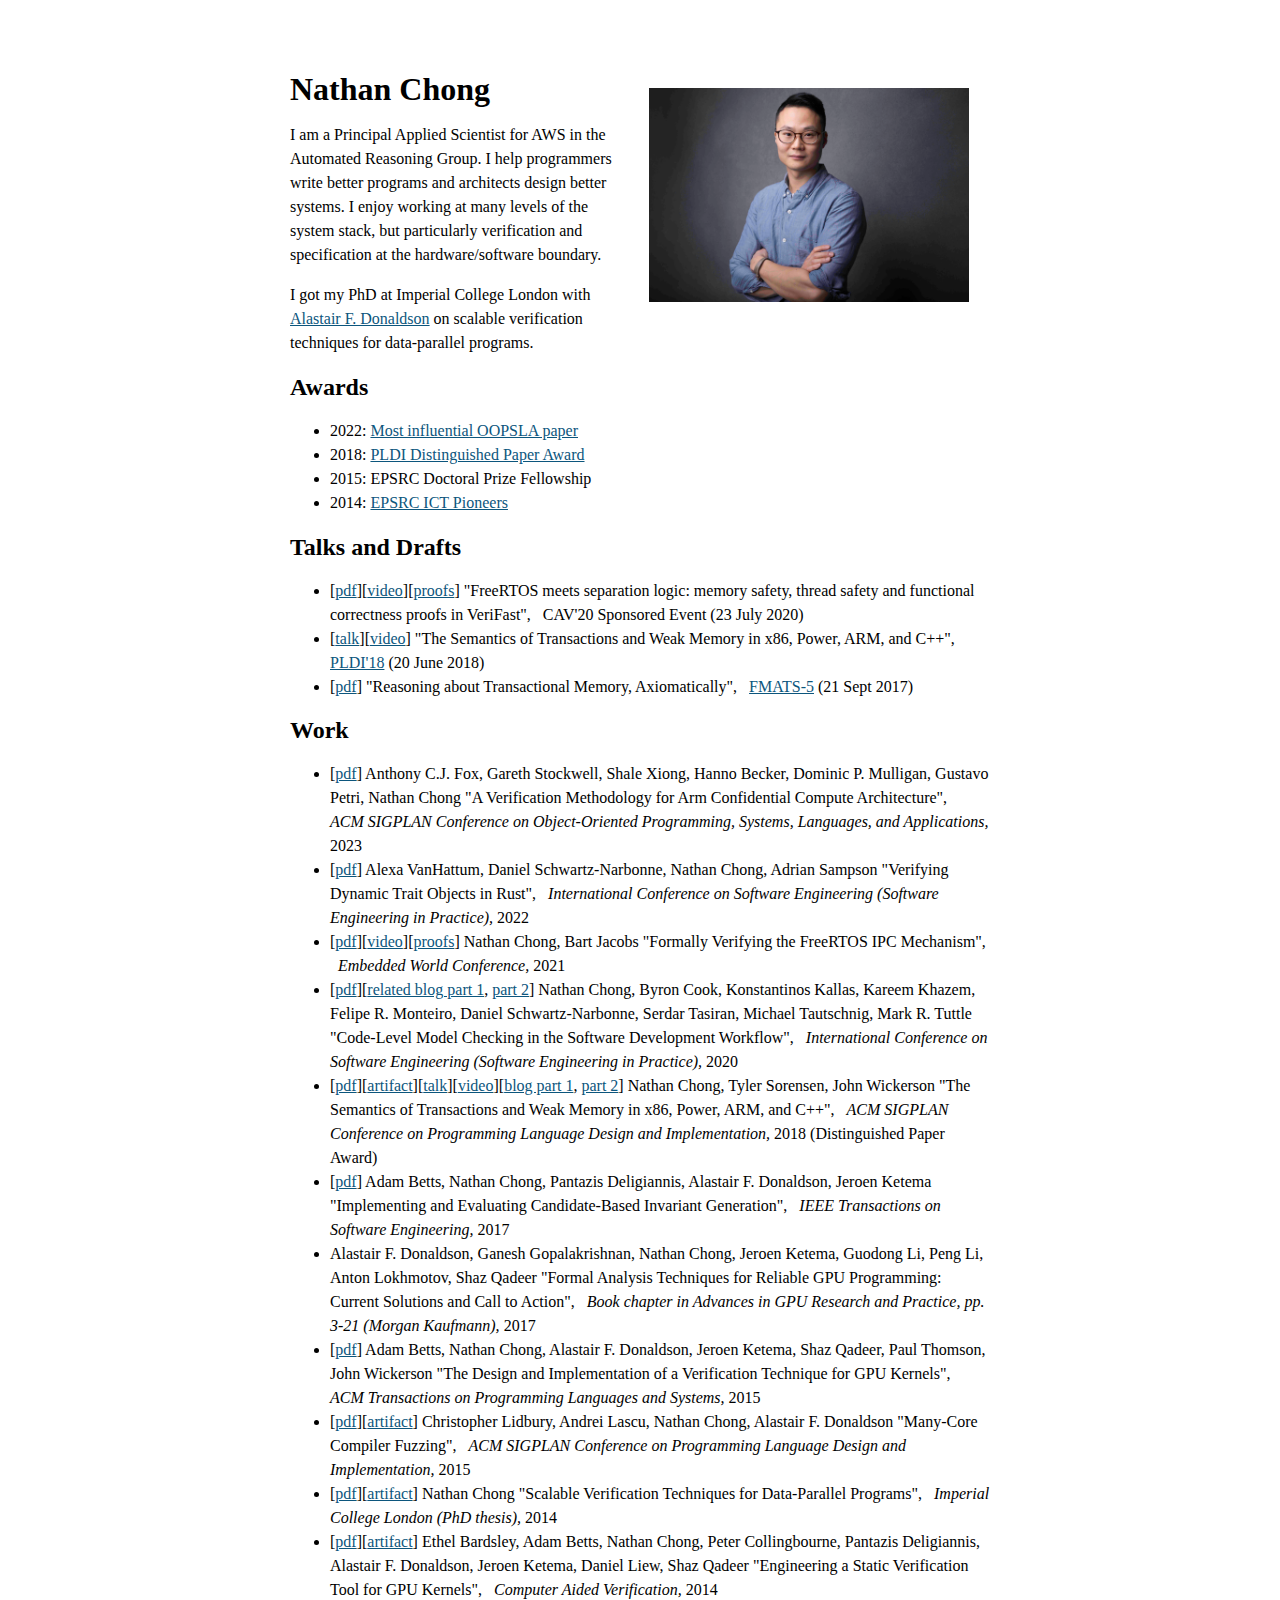
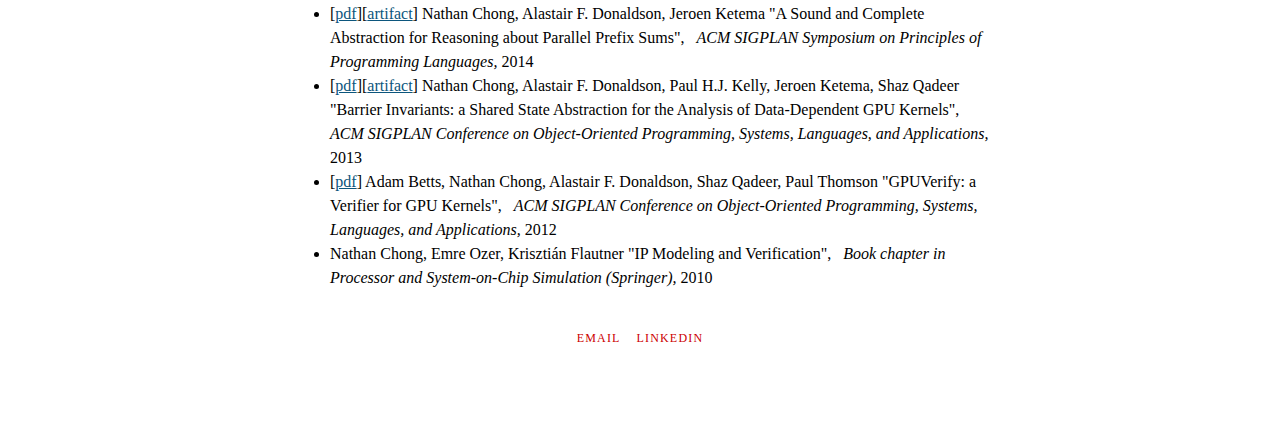
<file: index.html>
<!DOCTYPE html PUBLIC "-//W3C//DTD XHTML 1.0 Strict//EN" "http://www.w3.org/TR/xhtml1/DTD/xhtml1-strict.dtd">
<html lang='en' xml:lang='en' xmlns='http://www.w3.org/1999/xhtml'>
  <head>
    <meta content='text/html;charset=UTF-8' http-equiv='content-type' />
    <title>Nathan Chong</title>
    <link href='stylesheets/main.css?v=1.0' rel='stylesheet' />
  </head>
  <body>
    <div id='screen'>
      <div class='central700'>
        <div id='header'></div>
        <div id='headshot'>
          <img alt='headshot' src='images/nathan.jpg' width='320px' />
        </div>
        <h1>Nathan Chong</h1>
        <p>
          I am a Principal Applied Scientist for AWS in the Automated Reasoning Group.
          I help programmers write better programs and architects design better systems.
          I enjoy working at many levels of the system stack, but particularly verification and specification at the hardware/software boundary.
        </p>
        <p>
          I got my PhD at Imperial College London with <a href="https://multicore.doc.ic.ac.uk">Alastair F. Donaldson</a> on scalable verification techniques for data-parallel programs.
        </p>

        <h2>Awards</h2>
        <ul>
            <li>2022: <a href="https://2022.splashcon.org/news#SPLASH-Awards">Most influential OOPSLA paper</a></li>
            <li>2018: <a href="https://pldi18.sigplan.org">PLDI Distinguished Paper Award</a></li>
            <li>2015: EPSRC Doctoral Prize Fellowship</li>
            <li>2014: <a href="https://webarchive.nationalarchives.gov.uk/ukgwa/20200930160115/https://epsrc.ukri.org/newsevents/news/ukictpioneers2014/">EPSRC ICT Pioneers</a></li>
        </ul>

        <h2>Talks and Drafts</h2>
        <ul id='drafts'>
          <li>
            <span class="link">[<a
            href="talks/CAVLightning-23July2020.pdf">pdf</a>][<a href="https://youtu.be/YwQHAPRhQkI?t=1721">video</a>][<a href="https://github.com/FreeRTOS/FreeRTOS/tree/master/FreeRTOS/Test/VeriFast">proofs</a>]</span>
            <span class='title'>
              <q>FreeRTOS meets separation logic: memory safety, thread safety and functional correctness proofs in VeriFast</q>,
            </span>&nbsp;
            CAV'20 Sponsored Event
            (23 July 2020)
          </li>
          <li>
            <span class="link">[<a href="talks/PLDI-20June2018/">talk</a>][<a href="https://www.youtube.com/watch?v=qjpMh2ihd50">video</a>]</span>
            <span class='title'>
              <q>The Semantics of Transactions and Weak Memory in x86, Power, ARM, and C++</q>,
            </span>&nbsp;
            <a href='https://pldi18.sigplan.org'>PLDI'18</a>
            (20 June 2018)
          </li>
          <li>
            <span class="link">[<a href="talks/FMATS-21Sept2017.pdf">pdf</a>]</span>
            <span class='title'>
              <q>Reasoning about Transactional Memory, Axiomatically</q>,
            </span>&nbsp;
            <a href='https://vetss.org.uk/fifth-workshop-on-formal-methods-and-tools-for-security-fmats5/'>FMATS-5</a>
            (21 Sept 2017)
          </li>
        </ul>

        <h2>Work</h2>
        <ul id='papers'>
          <li>
            <span class="link">[<a href="papers/oopsla23.pdf">pdf</a>]</span>
            <span class='authors'>Anthony C.J. Fox, Gareth Stockwell, Shale Xiong, Hanno Becker, Dominic P. Mulligan, Gustavo Petri, Nathan Chong</span>
            <span class='title'>
              <q>A Verification Methodology for Arm Confidential Compute Architecture</q>,
            </span>&nbsp;
            <span class='in'>ACM SIGPLAN Conference on Object-Oriented Programming, Systems, Languages, and Applications,</span>
            <span class='year'>2023</span>
          </li>
          <li>
            <span class="link">[<a href="papers/icse-seip22.pdf">pdf</a>]</span>
            <span class='authors'>Alexa VanHattum, Daniel Schwartz-Narbonne, Nathan Chong, Adrian Sampson</span>
            <span class='title'>
              <q>Verifying Dynamic Trait Objects in Rust</q>,
            </span>&nbsp;
            <span class='in'>International Conference on Software Engineering (Software Engineering in Practice),</span>
            <span class='year'>2022</span>
          </li>
          <li>
            <span class="link">[<a href="papers/ewc21.pdf">pdf</a>][<a href="https://www.youtube.com/watch?v=Y_DeKKhbNUs">video</a>][<a href="https://github.com/FreeRTOS/FreeRTOS/tree/master/FreeRTOS/Test/VeriFast">proofs</a>]</span>
            <span class='authors'>Nathan Chong, Bart Jacobs</span>
            <span class='title'>
              <q>Formally Verifying the FreeRTOS IPC Mechanism</q>,
            </span>&nbsp;
            <span class='in'>Embedded World Conference,</span>
            <span class='year'>2021</span>
          </li>
          <li>
            <span class="link">[<a href="papers/icse-seip20.pdf">pdf</a>][<a href="https://www.freertos.org/2020/02/ensuring-the-memory-safety-of-freertos-part-1.html">related blog part 1</a>, <a href="https://www.freertos.org/2020/05/ensuring-the-memory-safety-of-freertos-part-2.html">part 2</a>]</span>
            <span class='authors'>Nathan Chong, Byron Cook, Konstantinos Kallas, Kareem Khazem, Felipe R. Monteiro, Daniel Schwartz-Narbonne, Serdar Tasiran, Michael Tautschnig, Mark R. Tuttle</span>
            <span class='title'>
              <q>Code-Level Model Checking in the Software Development Workflow</q>,
            </span>&nbsp;
            <span class='in'>International Conference on Software Engineering (Software Engineering in Practice),</span>
            <span class='year'>2020</span>
          </li>
          <li>
            <span class="link">[<a href="papers/pldi18.pdf">pdf</a>][<a href="https://johnwickerson.github.io/transactions/">artifact</a>][<a href="talks/PLDI-20June2018">talk</a>][<a href="https://www.youtube.com/watch?v=qjpMh2ihd50">video</a>][<a href="https://community.arm.com/arm-research/b/articles/posts/concurrent-programming-transactions-and-weak-memory">blog part 1</a>, <a href="https://community.arm.com/arm-research/b/articles/posts/the-semantics-of-transactions-and-weak-memory-in-x86-power-arm-and-c">part 2</a>]
            </span>
            <span class='authors'>Nathan Chong, Tyler Sorensen, John Wickerson</span>
            <span class='title'>
              <q>The Semantics of Transactions and Weak Memory in x86, Power, ARM, and C++</q>,
            </span>&nbsp;
            <span class='in'>ACM SIGPLAN Conference on Programming Language Design and Implementation,</span>
            <span class='year'>2018</span>
            (Distinguished Paper Award)
          </li>
          <li>
            <span class="link">[<a href="papers/tse17.pdf">pdf</a>]</span>
            <span class='authors'>Adam Betts, Nathan Chong, Pantazis Deligiannis, Alastair F. Donaldson, Jeroen Ketema</span>
            <span class='title'>
              <q>Implementing and Evaluating Candidate-Based Invariant Generation</q>,
            </span>&nbsp;
            <span class='in'>IEEE Transactions on Software Engineering,</span>
            <span class='year'>2017</span>
          </li>
          <li>
            <span class='authors'>Alastair F. Donaldson, Ganesh Gopalakrishnan, Nathan Chong, Jeroen Ketema, Guodong Li, Peng Li, Anton Lokhmotov, Shaz Qadeer</span>
            <span class='title'>
              <q>Formal Analysis Techniques for Reliable GPU Programming: Current Solutions and Call to Action</q>,
            </span>&nbsp;
            <span class='in'>Book chapter in Advances in GPU Research and Practice, pp. 3-21 (Morgan Kaufmann),</span>
            <span class='year'>2017</span>
          </li>
          <li>
            <span class="link">[<a href="papers/toplas15.pdf">pdf</a>]</span>
            <span class='authors'>Adam Betts, Nathan Chong, Alastair F. Donaldson, Jeroen Ketema, Shaz Qadeer, Paul Thomson, John Wickerson</span>
            <span class='title'>
              <q>The Design and Implementation of a Verification Technique for GPU Kernels</q>,
            </span>&nbsp;
            <span class='in'>ACM Transactions on Programming Languages and Systems,</span>
            <span class='year'>2015</span>
          </li>
          <li>
            <span class="link">[<a href="papers/pldi15.pdf">pdf</a>][<a href="https://multicore.doc.ic.ac.uk/tools/CLsmith/PLDI15/">artifact</a>]</span>
            <span class='authors'>Christopher Lidbury, Andrei Lascu, Nathan Chong, Alastair F. Donaldson</span>
            <span class='title'>
              <q>Many-Core Compiler Fuzzing</q>,
            </span>&nbsp;
            <span class='in'>ACM SIGPLAN Conference on Programming Language Design and Implementation,</span>
            <span class='year'>2015</span>
          </li>
          <li>
            <span class="link">[<a href="papers/thesis.pdf">pdf</a>][<a href="https://github.com/nchong/thesis-artifact">artifact</a>]</span>
            <span class='authors'>Nathan Chong</span>
            <span class='title'>
              <q>Scalable Verification Techniques for Data-Parallel Programs</q>,
            </span>&nbsp;
            <span class='in'>Imperial College London (PhD thesis), </span>
            <span class='year'>2014</span>
          </li>
          <li>
            <span class="link">[<a href="papers/cav14.pdf">pdf</a>][<a href="https://multicore.doc.ic.ac.uk/tools/GPUVerify/CAV2014/">artifact</a>]</span>
            <span class='authors'>Ethel Bardsley, Adam Betts, Nathan Chong, Peter Collingbourne, Pantazis Deligiannis, Alastair F. Donaldson, Jeroen Ketema, Daniel Liew, Shaz Qadeer</span>
            <span class='title'>
              <q>Engineering a Static Verification Tool for GPU Kernels</q>,
            </span>&nbsp;
            <span class='in'>Computer Aided Verification,</span>
            <span class='year'>2014</span>
          </li>
          <li>
            <span class="link">[<a href="papers/popl14.pdf">pdf</a>][<a href="https://multicore.doc.ic.ac.uk/tools/GPUVerify/POPL14/">artifact</a>]</span>
            <span class='authors'>Nathan Chong, Alastair F. Donaldson, Jeroen Ketema</span>
            <span class='title'>
              <q>A Sound and Complete Abstraction for Reasoning about Parallel Prefix Sums</q>,
            </span>&nbsp;
            <span class='in'>ACM SIGPLAN Symposium on Principles of Programming Languages,</span>
            <span class='year'>2014</span>
          </li>
          <li>
            <span class="link">[<a href="papers/oopsla13.pdf">pdf</a>][<a href="https://multicore.doc.ic.ac.uk/tools/GPUVerify/OOPSLA13/">artifact</a>]</span>
            <span class='authors'>Nathan Chong, Alastair F. Donaldson, Paul H.J. Kelly, Jeroen Ketema, Shaz Qadeer</span>
            <span class='title'>
              <q>Barrier Invariants: a Shared State Abstraction for the Analysis of Data-Dependent GPU Kernels</q>,
            </span>&nbsp;
            <span class='in'>ACM SIGPLAN Conference on Object-Oriented Programming, Systems, Languages, and Applications,</span>
            <span class='year'>2013</span>
          </li>
          <li>
          <span class="link">[<a href="papers/oopsla12.pdf">pdf</a>]</span>
            <span class='authors'>Adam Betts, Nathan Chong, Alastair F. Donaldson, Shaz Qadeer, Paul Thomson</span>
            <span class='title'>
              <q>GPUVerify: a Verifier for GPU Kernels</q>,
            </span>&nbsp;
            <span class='in'>ACM SIGPLAN Conference on Object-Oriented Programming, Systems, Languages, and Applications,</span>
            <span class='year'>2012</span>
          </li>
          <li>
            <span class='authors'>Nathan Chong, Emre Ozer, Krisztián Flautner</span>
            <span class='title'>
              <q>IP Modeling and Verification</q>,
            </span>&nbsp;
            <span class='in'>Book chapter in Processor and System-on-Chip Simulation (Springer),</span>
            <span class='year'>2010</span>
          </li>
        </ul>

        <div id='footer'>
          <a href='mailto:nathan.chong@gmail.com'>
            email
          </a>
          <a href='https://uk.linkedin.com/in/nathanchong'>
            linkedin
          </a>
        </div>
      </div>
    </div>
  </body>
</html>
</file>
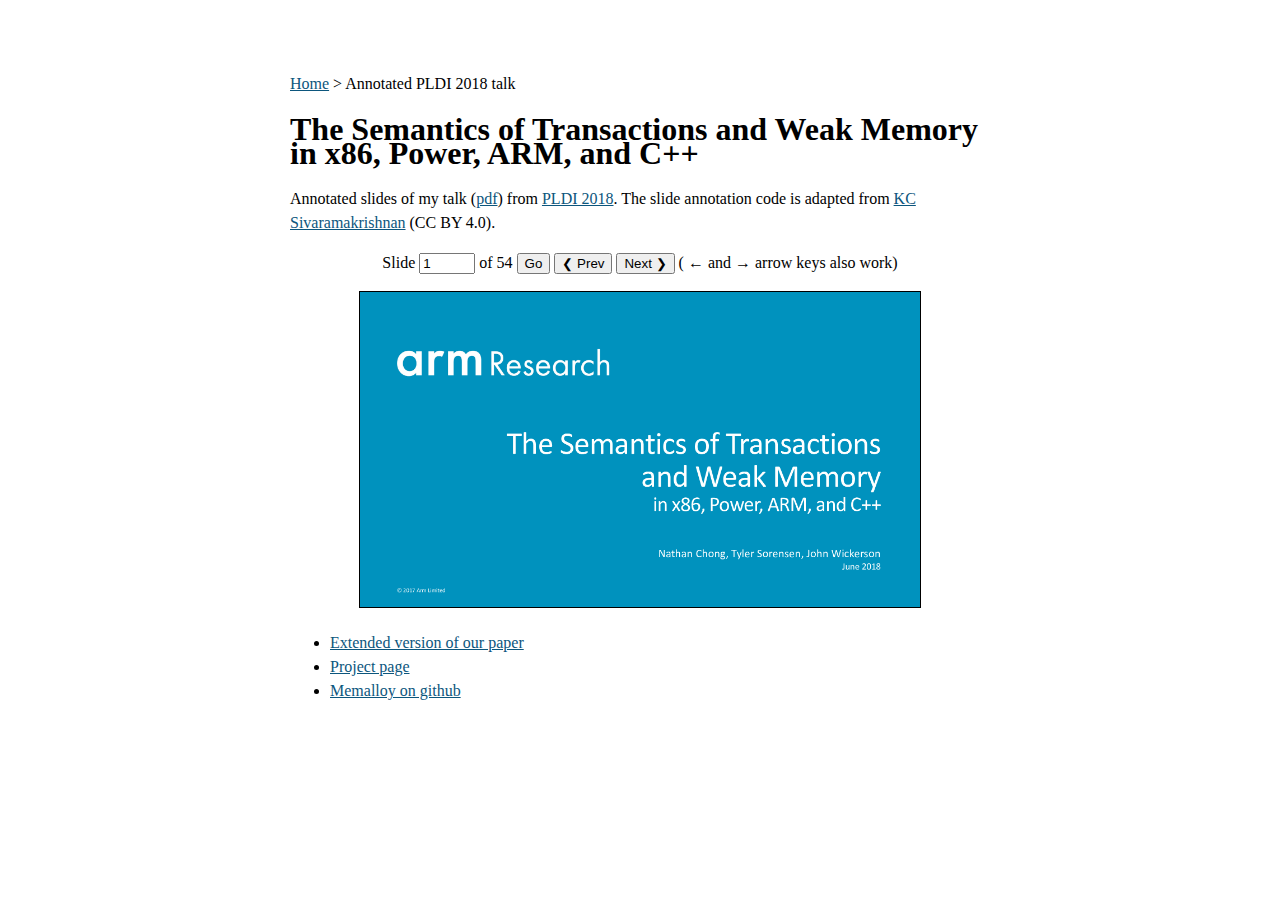
<file: talks/PLDI-20June2018/index.html>
<!DOCTYPE html PUBLIC "-//W3C//DTD XHTML 1.0 Strict//EN" "http://www.w3.org/TR/xhtml1/DTD/xhtml1-strict.dtd">
<html lang='en' xml:lang='en' xmlns='http://www.w3.org/1999/xhtml'>
  <head>
    <meta content='text/html;charset=UTF-8' http-equiv='content-type' />
    <title>Nathan Chong</title>
    <link href='../../stylesheets/main.css?v=1.0' rel='stylesheet' />
  </head>
<body>
<div id='screen'>
<div class='central700'>
<p><a href="https://nchong.github.io">Home</a> > Annotated PLDI 2018 talk</p>
<h1>The Semantics of Transactions and Weak Memory in x86, Power, ARM, and C++</h1>

<style>
.annotslide{display:none}
</style>

<p>
Annotated slides of my talk (<a href="../PLDI-20June2018.pdf">pdf</a>) from <a href="https://pldi18.sigplan.org">PLDI 2018</a>.
The slide annotation code is adapted from <a href="http://kcsrk.info/multicore/gc/2017/07/06/multicore-ocaml-gc/">KC Sivaramakrishnan</a> (CC BY 4.0).
</p>

<p align="center">
  Slide <input type="number" id="slidenumber" min="1" /> of <span id="totalslides"></span>
  <input type="button" value="Go" onclick="currentSlide()" />
  <button onclick="deltaSlide(-1)">❮ Prev</button>
  <button onclick="deltaSlide(1)">Next ❯</button>
  ( ← and → arrow keys also work)
</p>

<div class="annotslide">
<p align="center"> <img src="slide.000.png" border="1" alt="slide.000" width="80%" /> </p>
<ul>
<li><a href="https://johnwickerson.github.io/transactions/artifacts/companion/extended_PLDI18.pdf">Extended version of our paper</a></li>
<li><a href="https://johnwickerson.github.io/transactions/">Project page</a></li>
<li><a href="https://github.com/johnwickerson/memalloy">Memalloy on github</a></li>
</ul>

</div>
<div class="annotslide">
<p align="center"> <img src="slide.001.png" border="1" alt="slide.001" width="80%" /> </p>
<p>My two co-authors, <a href="https://www.doc.ic.ac.uk/~trs15/">Tyler Sorensen</a> and <a href="https://johnwickerson.github.io">John Wickerson</a>, of Imperial College London.</p>

</div>
<div class="annotslide">
<p align="center"> <img src="slide.002.png" border="1" alt="slide.002" width="80%" /> </p>
<p>Our work is about two key characters:</p>

<ul>
<li>Transactions, and</li>
<li>Weak memory</li>
</ul>

<p>They're interesting characters to consider together because the differ in how they want to treat you as a programmer.</p>

<p>The two books in the background are:</p>

<ul>
<li>Principles of Transactional Memory by Guerraoui and Kapałka; and</li>
<li>Reasoning About Parallel Architectures by Collier</li>
</ul>

</div>
<div class="annotslide">
<p align="center"> <img src="slide.003.png" border="1" alt="slide.003" width="80%" /> </p>
<p>Transactions want to make your life easier. They say "don't worry about fine-grain locking". Gather your program into a set of transactions and I will promise you:</p>

<ul>
<li>Atomicity: meaning that a transaction wholly executes, or not at all; and</li>
<li>Isolation: meaning you can reason about the execution of a transaction as if there were no interference from other threads</li>
</ul>

<p>So transactions are an appealing form of optimistic concurrency that promise scalable performance without programmer pain.</p>

</div>
<div class="annotslide">
<p align="center"> <img src="slide.004.png" border="1" alt="slide.004" width="80%" /> </p>
<p>On the other hand, weak memory, if not making your life harder. Then, at the very least, says that you have to understand what's going on underneath, in the machine.</p>

<p>Caching, buffering, out-of-order execution: these are all micro-architectural techniques that break the abstraction of an interleaved semantics. I like to imagine that weak memory is the character that watches over your shoulder saying:</p>

<ul>
<li>"Are you sure this program is data-race free?"; and</li>
<li>"Shouldn't you put a barrier there, just to be safe?"</li>
</ul>

<p>Despite these differences, it's important that we consider these two characters together because modern architectures and languages specify weak memory and have transactional extensions.</p>

<ul>
<li>This is the case for x86 and Power</li>
<li>C++ has a draft technical proposal (SG5)</li>
<li>And inside Arm research, we have been evaluating how transactions would effect the Arm architecture</li>
</ul>

</div>
<div class="annotslide">
<p align="center"> <img src="slide.005.png" border="1" alt="slide.005" width="80%" /> </p>
<p>So this is the underlying motivation for our work. And in our paper we have tried to clarify the interplay between these characters:</p>

<ul>
<li>For real world architectures</li>
<li>Using rigorous semantics and automated tooling</li>
</ul>

<p>These are powerful lenses for viewing this problem, with which we have uncovered a number of counterexamples and ambiguities. I will focus on the first of these in the rest of my talk: the unsoundness of lock elision with respect to an Armv8 spinlock. This is a particularly illuminating example because individually, both characters are sound, but, as we shall see, their naive composition is not.</p>

</div>
<div class="annotslide">
<p align="center"> <img src="slide.006.png" border="1" alt="slide.006" width="80%" /> </p>
<p>Our automated tooling is built on top of the Memalloy tool from <a href="https://dl.acm.org/citation.cfm?id=3009838">Wickerson et al.</a></p>

</div>
<div class="annotslide">
<p align="center"> <img src="slide.007.png" border="1" alt="slide.007" width="80%" /> </p>
<p>If we feed Memalloy:</p>

<ul>
<li>An axiomatic model of Armv8 with our hypothetical transactional extensions</li>
<li>Plus lock elision and the spinlock implementation, which I will explain shortly</li>
</ul>

<p>Then we can ask the tool if the key property of mutual exclusion can be maintained.</p>

</div>
<div class="annotslide">
<p align="center"> <img src="slide.008.png" border="1" alt="slide.008" width="80%" /> </p>
<p>The counterexample is the screenshot on the right-hand side. In fact, Memalloy can produce multiple counterexamples for this particular problem (See Appendix B of the <a href="https://johnwickerson.github.io/transactions/artifacts/companion/extended_PLDI18.pdf">extended version of our paper</a>).</p>

<p>You can replicate this counterexample yourself using our artifact: <a href="https://johnwickerson.github.io/transactions/">https://johnwickerson.github.io/transactions/</a></p>

</div>
<div class="annotslide">
<p align="center"> <img src="slide.009.png" border="1" alt="slide.009" width="80%" /> </p>
<p>Here is the counterexample in more standard notation. We have a program with a single shared variable, <code>v</code>, initially <code>0</code>, and two critical regions. And hence two possible serializations.</p>

</div>
<div class="annotslide">
<p align="center"> <img src="slide.010.png" border="1" alt="slide.010" width="80%" /> </p>
<p>Here is the counterexample in more standard notation. We have a program with a single shared variable, <code>v</code>, initially <code>0</code>, and two critical regions. And hence two possible serializations.</p>

<ol>
<li>Left; right: in which case, the final value of <code>v</code> is <code>1</code></li>
</ol>

</div>
<div class="annotslide">
<p align="center"> <img src="slide.011.png" border="1" alt="slide.011" width="80%" /> </p>
<p>Here is the counterexample in more standard notation. We have a program with a single shared variable, <code>v</code>, initially <code>0</code>, and two critical regions. And hence two possible serializations.</p>

<ol>
<li>Left; right: in which case, the final value of <code>v</code> is <code>1</code></li>
<li>And the other way around, in which case <code>v</code> will be <code>3</code></li>
</ol>

<p>What would be surprising would be a final value of <code>2</code>. Because this would imply that the critical regions have overlapped. And this, of course, is precisely what a critical region should not do!</p>

</div>
<div class="annotslide">
<p align="center"> <img src="slide.012.png" border="1" alt="slide.012" width="80%" /> </p>
<p>In order to properly understand the counterexample, we need to lower this program into Arm assembly.</p>

</div>
<div class="annotslide">
<p align="center"> <img src="slide.013.png" border="1" alt="slide.013" width="80%" /> </p>
<p>Let's start with the critical regions themselves: by placing the address of <code>v</code> in the <code>X0</code> register. Then <code>v := v + 2</code> is lowered to the load, add and store instructions on the left. And similarly for the right-hand side.</p>

</div>
<div class="annotslide">
<p align="center"> <img src="slide.014.png" border="1" alt="slide.014" width="80%" /> </p>
<p>Now let's turn to the meatier issue of how to lower the lock and unlock procedures. Let's introduce our first character, transactions. In particular, one of the killer applications of transactions: <em><a href="https://dl.acm.org/citation.cfm?id=564036">lock elision</a></em>.</p>

<p>This is a beautiful idea from Rajwar and Goodman. Their key observation is that if two critical regions turn out to be dynamically disjoint then the serialization caused by locking is unnecessary. The idea then is to try to reclaim this performance by skipping or eliding taking the lock (we are not going to write-to the lock variable). And executing the critical region in some speculative mechanism that allows us to catch dynamic conflicts and, hence, force serialization only when necessary.
So you can see why transactions are a good fit for this idea.</p>

<p>One subtlety is the if-statement, which checks that the lock variable is free when executing a critical region speculatively.</p>

<p>Imagine that we have a critical region executing speculatively after having read the lock as free. Then should another agent of the system really acquire the lock. That is, by writing to the lock variable. Then the speculative critical region will be aborted due to a conflict on the lock variable. And furthermore, any subsequent critical regions attempting lock elision will be aborted early by the if-statement.</p>

<p>Jumping up: the high level reason for this is because hardware TM systems are best-effort. There is no guarantee of forward progress for transactions. And so we must always provide a software fallback path such as acquiring the lock. So the if-statement is important for the correctness of lock elision in this case where we will be mixing like this.</p>

</div>
<div class="annotslide">
<p align="center"> <img src="slide.015.png" border="1" alt="slide.015" width="80%" /> </p>
<p>Back to the program.</p>

</div>
<div class="annotslide">
<p align="center"> <img src="slide.016.png" border="1" alt="slide.016" width="80%" /> </p>
<p>Let's apply lock elision including the important if-statement.</p>

</div>
<div class="annotslide">
<p align="center"> <img src="slide.017.png" border="1" alt="slide.017" width="80%" /> </p>
<p>And lower it to Arm assembler. At this point it's important to point out that the transactional instructions are not part of the Armv8 architecture; they are hypothetical but representative instructions of a research prototype.</p>

</div>
<div class="annotslide">
<p align="center"> <img src="slide.018.png" border="1" alt="slide.018" width="80%" /> </p>
<p>And lower it to Arm assembler. At this point it's important to point out that the transactional instructions are not part of the Armv8 architecture; they are hypothetical but representative instructions of a research prototype.</p>

</div>
<div class="annotslide">
<p align="center"> <img src="slide.019.png" border="1" alt="slide.019" width="80%" /> </p>
<p>Now let's focus on the left-hand side by using our second character, weak memory.</p>

</div>
<div class="annotslide">
<p align="center"> <img src="slide.020.png" border="1" alt="slide.020" width="80%" /> </p>
<p>Let's use a spinlock implementation from the <a href="http://infocenter.arm.com">Arm architecture reference manual</a>.</p>

</div>
<div class="annotslide">
<p align="center"> <img src="slide.021.png" border="1" alt="slide.021" width="80%" /> </p>
<p>Locks in real-world applications are, of course, much more complicated than this one. Nonetheless, this implementation is interesting because it uses a number of weak memory effects and contains the essence of more complicated locks.</p>

</div>
<div class="annotslide">
<p align="center"> <img src="slide.022.png" border="1" alt="slide.022" width="80%" /> </p>
<p>The overarching aim, of course, is to atomically update the lock from free to taken.</p>

<p>The heart of this are these pair of exclusive instructions, which you can be consider to be the RISC alternative to a compare-and-swap operation.</p>

<p>A load-exclusive reads-from the lock variable. And sets a monitor that will watch the location. When the subsequent store-exclusive attempts to update the location then one of two outcomes can occur:</p>

<ul>
<li>If there has not been an intervening write in-between the time of the load-exclusive and the store-exclusive then the update is successful.</li>
<li>Otherwise, the update fails</li>
</ul>

<p>Either way, the success or failure of the store-exclusive is returned in the status register, <code>W4</code>.</p>

</div>
<div class="annotslide">
<p align="center"> <img src="slide.023.png" border="1" alt="slide.023" width="80%" /> </p>
<p><a href="https://dl.acm.org/citation.cfm?id=2254102">Sarkar et al.</a> studied the Power equivalent of exclusives and I like their explanation. The write of a successful store-exclusive, ...</p>

</div>
<div class="annotslide">
<p align="center"> <img src="slide.024.png" border="1" alt="slide.024" width="80%" /> </p>
<p><a href="https://dl.acm.org/citation.cfm?id=2254102">Sarkar et al.</a> studied the Power equivalent of exclusives and I like their explanation. The write of a successful store-exclusive, which we denote by admitting it into this read-modify-write relation, ...</p>

</div>
<div class="annotslide">
<p align="center"> <img src="slide.025.png" border="1" alt="slide.025" width="80%" /> </p>
<p><a href="https://dl.acm.org/citation.cfm?id=2254102">Sarkar et al.</a> studied the Power equivalent of exclusives and I like their explanation. The write of a successful store-exclusive, which we denote by admitting it into this read-modify-write relation, must be the <em>immediate coherence successor</em> of the write read-from by the read-exclusive.</p>

</div>
<div class="annotslide">
<p align="center"> <img src="slide.026.png" border="1" alt="slide.026" width="80%" /> </p>
<p>In other words, for the exclusive update to be atomic there must not be any intervening writes.</p>

</div>
<div class="annotslide">
<p align="center"> <img src="slide.027.png" border="1" alt="slide.027" width="80%" /> </p>
<p>This is a spinlock with two conditions in which we have to retry:</p>

<ul>
<li>If the lock is already taken</li>
<li>And if the store-exclusive fails. This would be the case where we have multiple store-exclusives racing to set the lock variable. Only one can be the immediate coherence successor.</li>
</ul>

</div>
<div class="annotslide">
<p align="center"> <img src="slide.028.png" border="1" alt="slide.028" width="80%" /> </p>
<p>Unlocking is straightforward. We store zero to the lock variable.</p>

</div>
<div class="annotslide">
<p align="center"> <img src="slide.029.png" border="1" alt="slide.029" width="80%" /> </p>
<p>And finally, and to foreshadow what is to come, most importantly, we have the acquire/release semantics added to:</p>

<ul>
<li>The load-exclusive of the lock procedure; and</li>
<li>The store of the unlock</li>
</ul>

<p>Acquire/Release can informally be thought of as "half-barriers". They are barriers in the sense that they delimit the scope of the critical region:</p>

<ul>
<li>Top</li>
<li>Bottom</li>
</ul>

<p>And they are half-barriers because they forbid reordering one-way, but not the other. The critical region can grow: that is, we can move things into the critical region. But we cannot hoist above the acquire or below the release.</p>

<p>If you are familiar with the term roach motel semantics. Then you could say acquire/release allow you to check-in to the hotel (i.e., the critical region) but not to check-out.</p>

</div>
<div class="annotslide">
<p align="center"> <img src="slide.030.png" border="1" alt="slide.030" width="80%" /> </p>
<p>More formally, we say that a read-acquire is ordered-before any program-order successor. And analogous any program-order predecessor is ordered-before a write-release. Where ordered-before is a relation that must not contain cycles for the execution to be well-formed.</p>

</div>
<div class="annotslide">
<p align="center"> <img src="slide.031.png" border="1" alt="slide.031" width="80%" /> </p>
<p>Back to the program.</p>

</div>
<div class="annotslide">
<p align="center"> <img src="slide.032.png" border="1" alt="slide.032" width="80%" /> </p>
<p>Let's apply the spinlock to the left-hand side, which completes our lowering.</p>

</div>
<div class="annotslide">
<p align="center"> <img src="slide.033.png" border="1" alt="slide.033" width="80%" /> </p>
<p>Let's review what we've done so far. We've taken the program on the top-left and lowered it into Arm assembly. A way you might think about this is that we have applied lock elision to the program and it turns out dynamically that the left-hand side has fallen-back to acquiring the lock using the spinlock implementation whilst the right-hand side will attempt lock elision. And, the key question is whether a legal outcome of this program is a final value of <code>v == 2</code>.</p>

<p><strong>In other words, the stage is set for our two characters...</strong></p>

</div>
<div class="annotslide">
<p align="center"> <img src="slide.034.png" border="1" alt="slide.034" width="80%" /> </p>
<p>Imagine that nothing has executed: <code>v</code> is <code>0</code> and the lock is free.</p>

</div>
<div class="annotslide">
<p align="center"> <img src="slide.035.png" border="1" alt="slide.035" width="80%" /> </p>
<p>Our first instruction is the load-exclusive of the left. Because nothing can be hoisted above an acquire this must be the first instruction from the left-hand side. This reads the lock variable as <code>0</code> so we will fall-through the branch.</p>

<p>Now at this point you might guess that the only two steps possible are:</p>

<ul>
<li>The store-exclusive of the left-hand side; or</li>
<li>The <code>TXBEGIN</code> of the right-hand side</li>
</ul>

</div>
<div class="annotslide">
<p align="center"> <img src="slide.036.png" border="1" alt="slide.036" width="80%" /> </p>
<p>It turns out that the Arm memory model allows another behaviour: we can execute the load of <code>v</code> from the critical region. This is very subtle so I will say this again: we are going to execute the load of the critical region before we have acquired the lock!</p>

<p><em>Why is this behaviour allowed?</em> Notice that the acquire is on the load-exclusive and not the store-exclusive. So we can't hoist above the load, but there is nothing preventing us from hoisting in-between.</p>

</div>
<div class="annotslide">
<p align="center"> <img src="slide.037.png" border="1" alt="slide.037" width="80%" /> </p>
<p><em>Is this behaviour safe?</em> Yes, but only individually (spinlock implementation vs. spinlock implementation). Imagine we have two critical regions that are in the same state: they have both read the lock variable and started executing their critical regions speculatively.</p>

</div>
<div class="annotslide">
<p align="center"> <img src="slide.038.png" border="1" alt="slide.038" width="80%" /> </p>
<p>In this case the store-exclusives of both critical regions are racing to become the immediate coherence successor. As we've said before (slide 27), only one can succeed so the other must squash its speculation. The semantics of exclusives ensures the soundness of this implementation.</p>

</div>
<div class="annotslide">
<p align="center"> <img src="slide.039.png" border="1" alt="slide.039" width="80%" /> </p>
<p>There is an alternative way of looking at this, which is that the Arm architecture allows the success of a store-exclusive to be guaranteed very early. This is a point made by the operational memory model from Pulte et al. from Cambridge. So we could imagine that the machine has decided it will ensure the success of the store-exclusive by fiat.</p>

</div>
<div class="annotslide">
<p align="center"> <img src="slide.040.png" border="1" alt="slide.040" width="80%" /> </p>
<p>Back to the execution and note that the value of <code>W5</code> is <code>0</code>.</p>

</div>
<div class="annotslide">
<p align="center"> <img src="slide.041.png" border="1" alt="slide.041" width="80%" /> </p>
<p>Now let's execute the transaction in its totality.</p>

<p>We start the transaction. It reads the lock variable, but it's free so we jump to the critical region. This updates <code>v</code> to <code>1</code>. Of course, this is delayed until the transaction commits. But we are allowed to commit the transaction because we really have run it in isolation. There are no conflicts on either <code>v</code> or the lock variable. So when we commit the transaction we can update <code>v</code> to <code>1</code>.</p>

</div>
<div class="annotslide">
<p align="center"> <img src="slide.042.png" border="1" alt="slide.042" width="80%" /> </p>
<p>At this point, I think you can see the counterexample collapsing in on itself. All we have to do is ensure that the store-exclusive will succeed.</p>

<p>And, it can. Because there has not been an intervening write in-between the time of the load-exclusive and now. Of course there hasn't. Because eliding or skipping the lock is the entire point of lock elision!</p>

</div>
<div class="annotslide">
<p align="center"> <img src="slide.043.png" border="1" alt="slide.043" width="80%" /> </p>
<p>Now we almost have the result we're after.</p>

<p>We execute the remainder of the critical region on the left, but using the stale value of <code>v == 0</code>. So we store <code>v = 2</code> and finally unlock, which finishes the execution with exactly the state that indicates a violation of mutual exclusion.</p>

</div>
<div class="annotslide">
<p align="center"> <img src="slide.044.png" border="1" alt="slide.044" width="80%" /> </p>
<p>Looking back, what is so interesting is that individually both of our characters are sound. In the case where we only have transactions then the property of isolation would ensure that serialization occurs correctly. It is the combination that is unsound. And, to be more precise, notice that the very characteristic that makes this spinlock safe (the fact that the lock variable must be written-to) is exactly the feature that lock elision takes advantage of.</p>

</div>
<div class="annotslide">
<p align="center"> <img src="slide.045.png" border="1" alt="slide.045" width="80%" /> </p>
<p>Rajwar and Goodman have this quote in their paper. I think they were almost right, except that they had one key assumption that they did not make explicit.</p>

</div>
<div class="annotslide">
<p align="center"> <img src="slide.046.png" border="1" alt="slide.046" width="80%" /> </p>
<p>It is that lock acquisition must happen-before any access of the critical region. And, this is a reasonable assumption, but not true for locks such as the spinlock I showed you using a load-acquire-exclusive.</p>

</div>
<div class="annotslide">
<p align="center"> <img src="slide.047.png" border="1" alt="slide.047" width="80%" /> </p>
<p>So depending on how you count, this is either a 7 or 17 year counterexample. In fairness to Rajwar and Goodman, in 2001 the idea of a load-acquire-exclusive did not exist. That came along in 2011 when acquire/release semantics were introduced in Armv8.</p>

<p>I'll also point out that in 2016 there was a prescient question on Arm support from Olivier Delande, with the response: "So while it is technically true that [the critical region] could be [executed] before you owned the spinlock, I don't see that it has actually broken anything." <a href="https://bit.ly/2LPbnIc">https://bit.ly/2LPbnIc</a></p>

</div>
<div class="annotslide">
<p align="center"> <img src="slide.048.png" border="1" alt="slide.048" width="80%" /> </p>
<p>There are a few ways we can fix the problem.</p>

<ul>
<li>The easiest is to make Rajwar and Goodman's assumption true by inserting a DMB barrier in-between the lock and critical region. Or using a new Armv8.1 atomic that allows us to have acquire-release semantics on both the read and write of an atomic.</li>
<li>Otherwise, we could insert a store to the lock variable after eliding the lock, but at the cost of causing all elided locks to serialize.</li>
</ul>

</div>
<div class="annotslide">
<p align="center"> <img src="slide.049.png" border="1" alt="slide.049" width="80%" /> </p>
<p>Popping up to the top-level.</p>

<p>I'd like to call attention to some key ideas that were critical to our work. Particularly, the work of <a href="https://dl.acm.org/citation.cfm?id=3009838">Wickerson et al.</a> and <a href="https://dl.acm.org/citation.cfm?id=3037723">Lustig et al.</a> who provide the ideas for being able to generate "just the right" tests for testing our model's soundness and completeness; as well as the tool support to automatically check properties such as lock elision.</p>

<p>Finally, there is a highly <a href="https://dl.acm.org/citation.cfm?id=3158106">related paper</a> at POPL 2018 by Brijesh Dongol, Radha Jagadeesan and James Riely. Their work has a similar aim to study both characters using axiomatic semantics. However, where our work is focused on the semantics of specific, real-world systems. Their work is focused on providing a general semantic extension of transactions. So their models are weaker than our models. Which is good news because they are complementary:</p>

<ul>
<li>This means the empirical evidence that our models are sound carries up to their models</li>
<li>And the abstraction proofs that they have for their models are applicable to our models</li>
</ul>

<p>I recommend checking out James' POPL talk: <a href="https://bit.ly/2xJvbcT">https://bit.ly/2xJvbcT</a></p>

</div>
<div class="annotslide">
<p align="center"> <img src="slide.050.png" border="1" alt="slide.050" width="80%" /> </p>
<p>In conclusion, our work is a step towards a better understanding of the interplay between these two characters for real-world architectures. Using rigorous semantics and automated tooling we have:</p>

<ul>
<li>Empirical evidence for the soundness and completeness of our x86 and Power models</li>
<li>As well as the bounded verification of key properties (such as the compilation of C++ transactions to architectural transactions)</li>
</ul>

<p>The counterexample that I've shown you demonstrates that a naive composition of lock elision with an Armv8 spinlock using load-acquire-exclusives is unsound. And underscores, yet again, the critical need for rigorous semantics to clarify the complexities of these important machines that we design and build.</p>

</div>
<div class="annotslide">
<p align="center"> <img src="slide.051.png" border="1" alt="slide.051" width="80%" /> </p>
<ul>
<li>Alglave et al., "Herding Cats: Modelling, Simulation, Testing, and Data-mining for Weak Memory", TOPLAS 2014, <a href="https://dl.acm.org/citation.cfm?id=2627752">https://dl.acm.org/citation.cfm?id=2627752</a></li>
<li>Arm, "ARMv8 Architecture Reference Manual", <a href="http://infocenter.arm.com">http://infocenter.arm.com</a></li>
<li>Cain et al., "Robust Architectural Support for Transactional Memory in the Power Architecture", ISCA 2013, <a href="https://dl.acm.org/citation.cfm?id=2485942">https://dl.acm.org/citation.cfm?id=2485942</a></li>
<li>Dongol et al., "Transactions in Relaxed Memory Architectures", POPL 2018, <a href="https://dl.acm.org/citation.cfm?id=3158106">https://dl.acm.org/citation.cfm?id=3158106</a></li>
<li>Gharachorloo et al., "Memory consistency and event ordering in scalable shared-memory multiprocessors", ISCA 1990, <a href="https://dl.acm.org/citation.cfm?id=325102">https://dl.acm.org/citation.cfm?id=325102</a></li>
<li>Lustig et al., "Automated Synthesis of Comprehensive Memory Model Litmus Test Suites", ASPLOS 2017, <a href="https://dl.acm.org/citation.cfm?id=3037723">https://dl.acm.org/citation.cfm?id=3037723</a></li>
<li>Pulte et al., "Simplifying ARM Concurrency: Multicopy-atomic Axiomatic and Operational Models for ARMv8", POPL 2018, <a href="https://dl.acm.org/citation.cfm?id=3158107">https://dl.acm.org/citation.cfm?id=3158107</a></li>
<li>Rajwar and Goodman, "Speculative Lock Elision: Enabling Highly Concurrent Multithreaded Execution", MICRO 2001, <a href="https://dl.acm.org/citation.cfm?id=564036">https://dl.acm.org/citation.cfm?id=564036</a></li>
<li>Sarkar et al., "Synchronising C/C++ and POWER", PLDI 2012, <a href="https://dl.acm.org/citation.cfm?id=2254102">https://dl.acm.org/citation.cfm?id=2254102</a></li>
<li>Wickerson et al., "Automatically Comparing Memory Consistency Models", POPL 2017, <a href="https://dl.acm.org/citation.cfm?id=3009838)">https://dl.acm.org/citation.cfm?id=3009838)</a></li>
</ul>

</div>
<div class="annotslide">
<p align="center"> <img src="slide.052.png" border="1" alt="slide.052" width="80%" /> </p>
<p></p>

</div>
<div class="annotslide">
<p align="center"> <img src="slide.053.png" border="1" alt="slide.053" width="80%" /> </p>
<p></p>

</div>
<script>
var slideIndex = 1;

function init() {
  showSlide(slideIndex);
  var x = document.getElementsByClassName("annotslide");
  document.getElementById("slidenumber").max = x.length;
  document.getElementById("totalslides").innerHTML = x.length;
}

init();

function deltaSlide(n) {
  showSlide(slideIndex += n);
}

function currentSlide() {
  showSlide(slideIndex = Number(document.getElementById("slidenumber").value));
}

function showSlide(n) {
  var i;
  var x = document.getElementsByClassName("annotslide");
  if (n > x.length) {slideIndex = 1}
  if (n < 1) {slideIndex = x.length}
  for (i = 0; i < x.length; i++) {
    x[i].style.display = "none";
  }
  x[slideIndex-1].style.display = "block";
  document.getElementById("slidenumber").value = slideIndex;
}

document.onkeydown = function(evt) {
	evt = evt || window.event;
	switch (evt.keyCode) {
		case 37:
			deltaSlide(-1);
			break;
		case 39:
			deltaSlide(1);
			break;
	}
};

</script>
</div>
</div>
</body>
</html>
</file>
<file: stylesheets/main.css>
html {
  background-color: white; }

body, p, ol, ul, td {
  font: normal normal 400 1em/1.5em Georgia, serif;
  text-rendering: optimizelegibility; }

#screen {
  margin: 0px auto;
  padding: 3em 0px;
  width: 58.875em; }

.central700 {
  padding: 0;
  margin: 0px auto;
  width: 700px;
  background-color: white; }

#footer {
  margin: 3em;
  text-align: center;
  text-transform: uppercase;
  font-size: 75%;
  letter-spacing: 0.1em;
  line-height: 2em;
  word-spacing: 1em; }
  #footer a {
    text-decoration: none;
    color: #c00; }

a:link {
  text-decoration: underline;
  color: #0c567d; }

a:visited {
  text-decoration: underline;
  color: #0c567d; }

a:hover {
  text-decoration: underline;
  color: #c33; }

a:active .container a:focus {
  text-decoration: underline;
  color: #000; }

#headshot {
  float: right;
  padding: 1px;
  margin: 10px 20px; }
  #headshot img {
    border: 1px solid #ff; }

q:lang(en) {
  quotes: '"' '"' "'" "'"; }

q:before {
  content: open-quote; }

q:after {
  content: close-quote; }

ul#papers li span.in {
  font-style: italic; }
</file>
